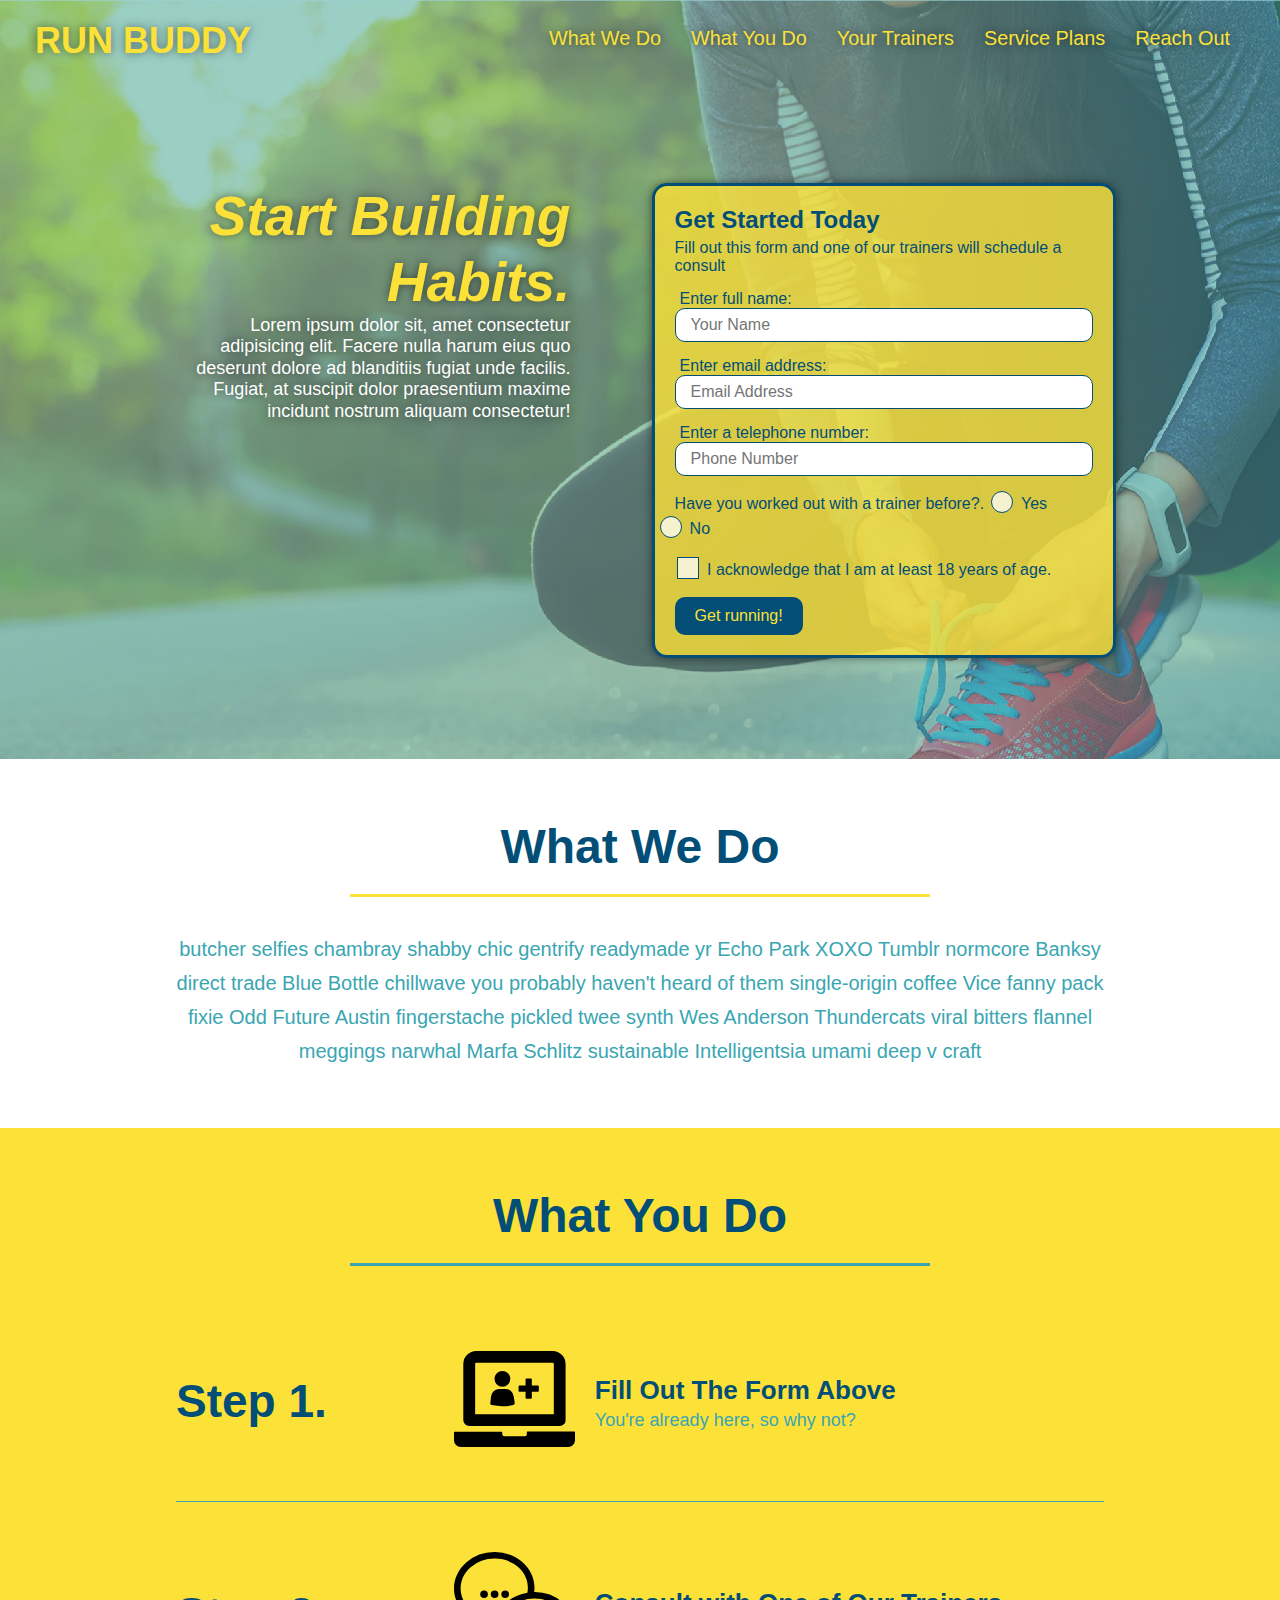
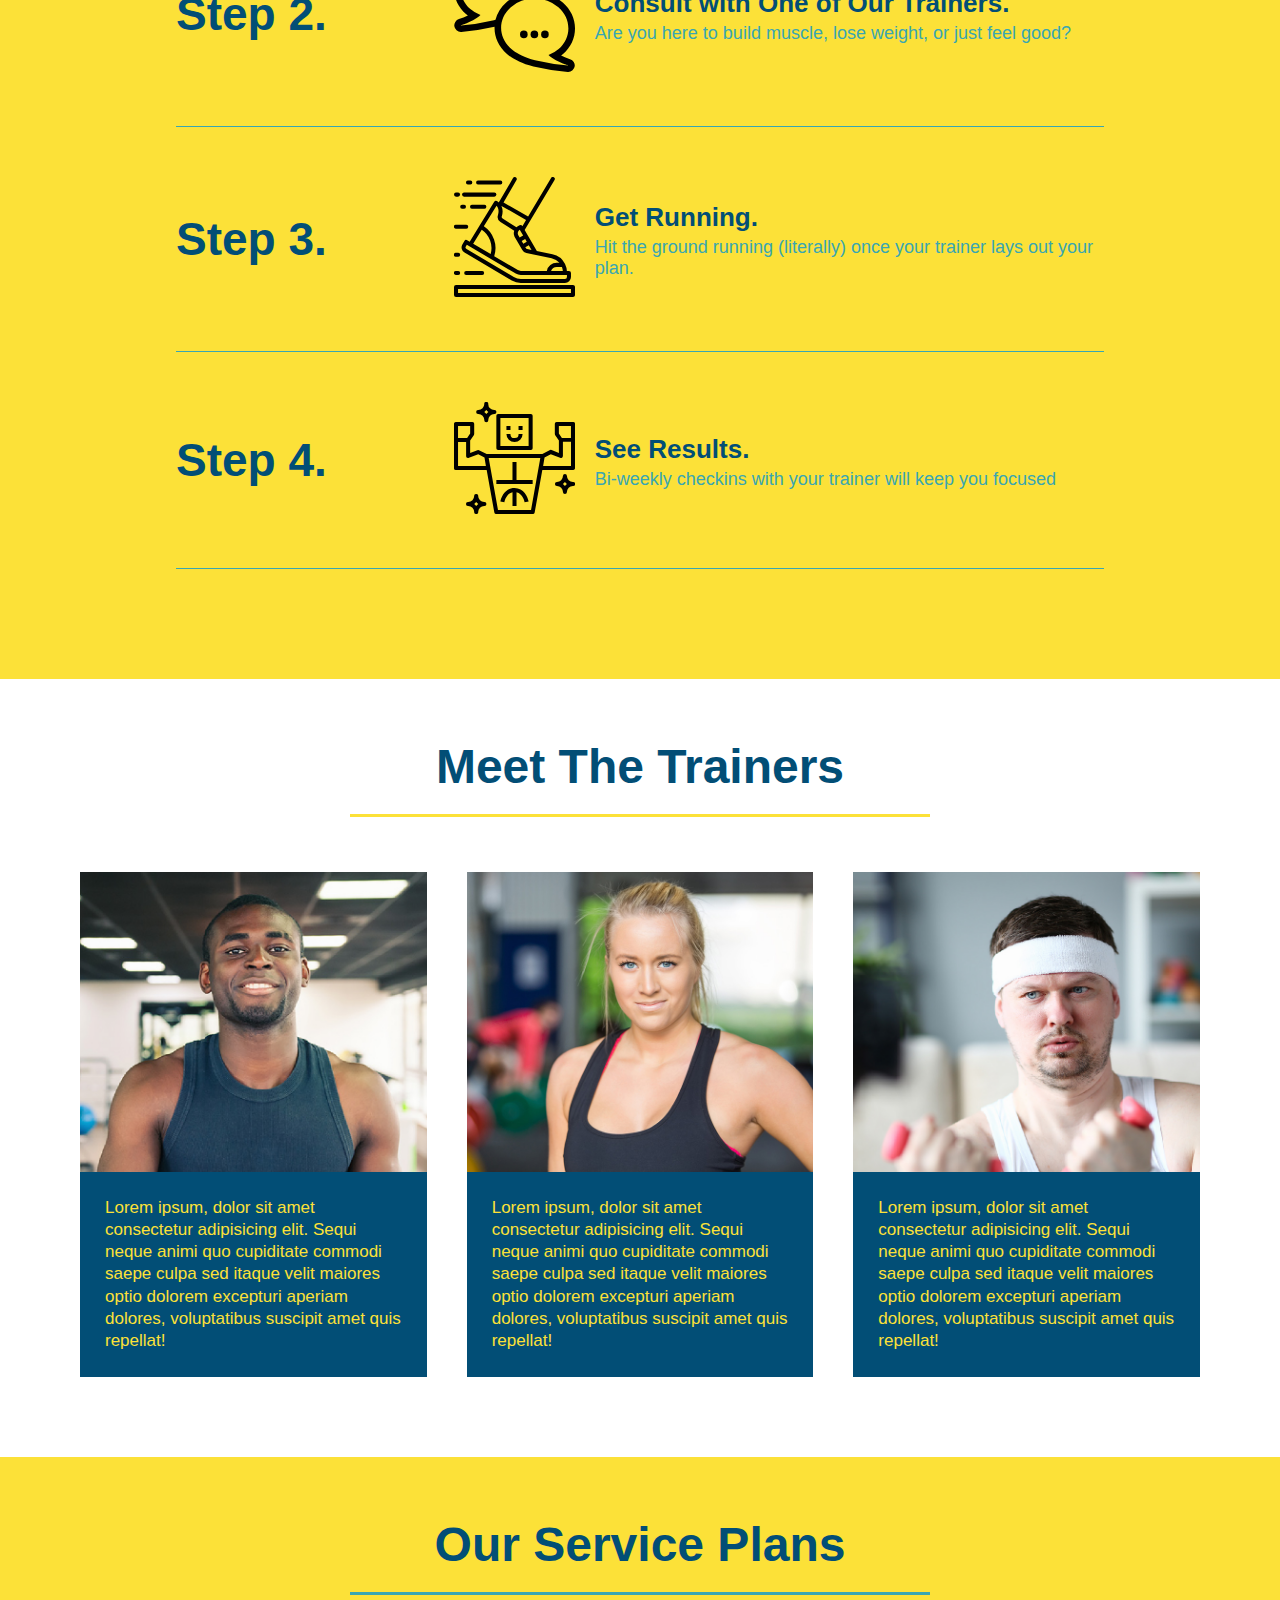
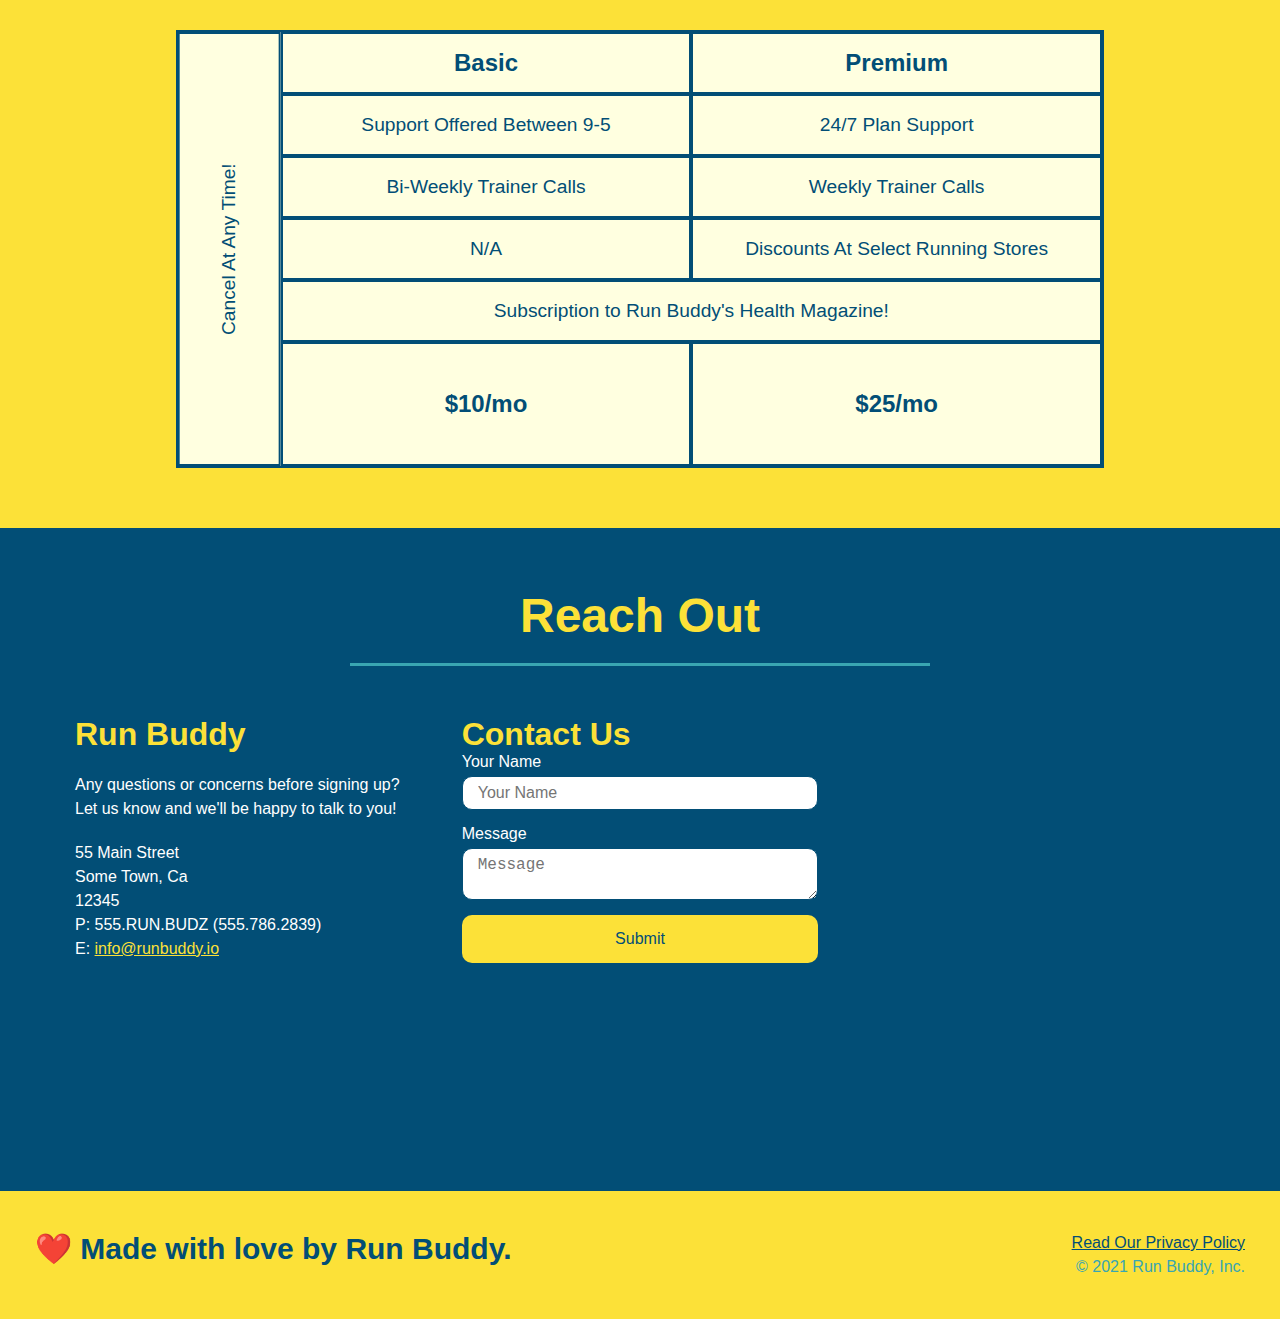
<file: index.html>
<!DOCTYPE html>
<html lang="en">

<head>
  <meta charset="UTF-8" name="viewport" content="width=device-width, initial-scale=1.0" />
  <title>Run Buddy</title>
  <link rel="stylesheet" href="./assets/css/style.css" />
</head>

<body>
  <!-- navigation -->
  <header>
    <h1>
      <a href="/">
        RUN BUDDY
      </a>
    </h1>
    <nav>
      <!-- Unordered list element -->
      <ul>
        <!-- List item element-->
        <li>
          <!-- Anchor element -->
          <a href="#what-we-do">What We Do</a>
        </li>
        <li>
          <a href="#what-you-do">What You Do</a>
        </li>
        <li>
          <a href="#your-trainers">Your Trainers</a>
        </li>
        <li>
          <a href="#service-plans">Service Plans</a>
        </li>
        <li>
          <a href="#reach-out">Reach Out</a>
        </li>
      </ul>
    </nav>
  </header>

  <!-- hero/jumbotron -->
  <section class="hero">
    <div class="hero-cta">
      <h2>Start Building Habits.</h2>
      <p>
        Lorem ipsum dolor sit, amet consectetur adipisicing elit. Facere nulla harum eius quo deserunt dolore ad
        blanditiis fugiat unde facilis. Fugiat, at suscipit dolor praesentium maxime incidunt nostrum aliquam
        consectetur!
      </p>
    </div>
    <div class="hero-form">
      <h3>Get Started Today</h3>
      <p>Fill out this form and one of our trainers will schedule a consult</p>
      <form>
        <label for="name">Enter full name:</label>
        <input type="text" placeholder="Your Name" name="name" id="name" class="form-input" />
        <label for="email">Enter email address:</label>
        <input type="text" placeholder="Email Address" name="email" id="email" class="form-input" />
        <label for="phone">Enter a telephone number:</label>
        <input type="text" placeholder="Phone Number" name="phone" id="phone" class="form-input" />
        <p>
          Have you worked out with a trainer before?.
          <span class="radio-wrapper">
            <input type="radio" name="trainer-confirm" id="trainer-yes" />
            <label for="trainer-yes">Yes</label>
          </span>
          <span class="radio-wrapper">
            <input type="radio" name="trainer-confirm" id="trainer-no" />
            <label for="trainer-no">No</label>
          </span>
        </p>
        <p>
          <span class="checkbox-wrapper">
            <input type="checkbox" name="age-confirm" id="checkbox" />
            <label for="checkbox">I acknowledge that I am at least 18 years of age.</label>
          </span>
        </p>
        <button type="submit">
          Get running!
        </button>
      </form>
    </div>
  </section>

  <!-- "what we do" section -->
  <section id="what-we-do" class="intro">
    <div class="flex-row">
      <h2 class="section-title primary-border">What We Do</h2>
    </div>
    <div class="flex-row">
      <p>
        butcher selfies chambray shabby chic gentrify readymade yr Echo Park XOXO Tumblr normcore Banksy direct trade
        Blue
        Bottle chillwave you probably haven't heard of them single-origin coffee Vice fanny pack fixie Odd Future Austin
        fingerstache pickled twee synth Wes Anderson Thundercats viral bitters flannel meggings narwhal Marfa Schlitz
        sustainable Intelligentsia umami deep v craft
      </p>
    </div>
  </section>

  <!-- "what you do" section -->
  <section id="what-you-do" class="steps">
    <div class="flex-row">
      <h2 class="section-title secondary-border">What You Do</h2>
    </div>
    <div class="step">
      <h3>Step 1.</h3>
      <div class="step-info">
        <div class="step-img">
          <img src="./assets/images/step-1.svg" alt="" />
        </div>
        <div class="step-text">
          <h4>Fill Out The Form Above</h4>
          <p>You're already here, so why not?</p>
        </div>
      </div>
    </div>

    <div class="step">
      <h3>Step 2.</h3>
      <div class="step-info">
        <div class="step-img">
          <img src="./assets/images/step-2.svg" alt="" />
        </div>
        <div class="step-text">
          <h4>Consult with One of Our Trainers.</h4>
          <p>Are you here to build muscle, lose weight, or just feel good?</p>
        </div>
      </div>
    </div>

    <div class="step">
      <h3>Step 3.</h3>
      <div class="step-info">
        <div class="step-img">
          <img src="./assets/images/step-3.svg" alt="" />
        </div>
        <div class="step-text">
          <h4>Get Running.</h4>
          <p>Hit the ground running (literally) once your trainer lays out your plan.</p>
        </div>
      </div>
    </div>

    <div class="step">
      <h3>Step 4.</h3>
      <div class="step-info">
        <div class="step-img">
          <img src="./assets/images/step-4.svg" alt="" />
        </div>
        <div class="step-text">
          <h4>See Results.</h4>
          <p>Bi-weekly checkins with your trainer will keep you focused</p>
        </div>
      </div>
    </div>
  </section>

  <!-- "meet the trainers" section -->
  <section id="your-trainers">
    <div class="flex-row">
      <h2 class="section-title primary-border">Meet The Trainers</h2>
    </div>
    <div class="trainers">
      <article class="trainer">
        <div class="trainer-img trainer-1">
          <div>
            <h3 class="trainer-name">Arron Stephens</h3>
            <h4 class="trainer-role">Speed / Strength</h4>
          </div>
        </div>
        <div class="trainer-bio">
          <h3 class="trainer-name">Arron Stephens</h3>
          <h4 class="trainer-role">Speed / Strength</h4>
          <p>
            Lorem ipsum, dolor sit amet consectetur adipisicing elit. Sequi neque animi quo cupiditate commodi saepe
            culpa
            sed
            itaque velit maiores optio dolorem excepturi aperiam dolores, voluptatibus suscipit amet quis repellat!
          </p>
        </div>
      </article>

      <!-- second trainer bio -->
      <article class="trainer">
        <div class="trainer-img trainer-2">
          <div>
            <h3 class="trainer-name">Joanna Gill</h3>
            <h4 class="trainer-role">Endurance</h4>
          </div>
        </div>
        <div class="trainer-bio">
          <h3 class="trainer-name">Joanna Gill</h3>
          <h4 class="trainer-role">Endurance</h4>
          <p>
            Lorem ipsum, dolor sit amet consectetur adipisicing elit. Sequi neque animi quo cupiditate commodi saepe
            culpa
            sed
            itaque velit maiores optio dolorem excepturi aperiam dolores, voluptatibus suscipit amet quis repellat!
          </p>
        </div>
      </article>

      <!-- third trainer bio -->
      <article class="trainer">
        <div class="trainer-img trainer-3">
          <div>
            <h3 class="trainer-name">Harry "the Headband" Smith</h3>
            <h4 class="trainer-role">Strength</h4>
          </div>
        </div>
        <div class="trainer-bio">
          <h3 class="trainer-name">Harry "the Headband" Smith</h3>
          <h4 class="trainer-role">Strength</h4>
          <p>
            Lorem ipsum, dolor sit amet consectetur adipisicing elit. Sequi neque animi quo cupiditate commodi saepe
            culpa
            sed
            itaque velit maiores optio dolorem excepturi aperiam dolores, voluptatibus suscipit amet quis repellat!
          </p>
        </div>
      </article>
    </div>
  </section>

  <section id="service-plans" class="services">
    <h2 class="section-title secondary-border">
      Our Service Plans
    </h2>
    <div class="service-grid-wrapper">
      <div class="service-grid-container">
        <div class="service-grid-item basic grid-head">Basic</div>
        <div class="service-grid-item premium grid-head">Premium</div>
        <div class="service-grid-item basic">Support Offered Between 9-5</div>
        <div class="service-grid-item premium">24/7 Plan Support</div>
        <div class="service-grid-item basic">Bi-Weekly Trainer Calls</div>
        <div class="service-grid-item premium">Weekly Trainer Calls</div>
        <div class="service-grid-item basic">N/A</div>
        <div class="service-grid-item premium">Discounts At Select Running Stores</div>
        <div class="service-grid-item both">Subscription to Run Buddy's Health Magazine!</div>
        <div class="service-grid-item basic grid-price">$10/mo</div>
        <div class="service-grid-item premium grid-price">$25/mo</div>
        <div class="service-grid-item cancel">Cancel At Any Time!</div>
      </div>
    </div>
  </section>

  <!-- "reach out" section -->
  <section id="reach-out" class="contact">
    <div class="flex-row">
      <h2 class="section-title secondary-border">Reach Out</h2>
    </div>

    <div class="contact-info">
      <div>
        <h3>Run Buddy</h3>
        <p>
          Any questions or concerns before signing up?
          <br />
          Let us know and we'll be happy to talk to you!
        </p>
        <address>
          55 Main Street <br />
          Some Town, Ca <br />
          12345<br />
          P: 555.RUN.BUDZ (555.786.2839)<br />
          E: <a href="mailto:info@runbuddy.io">info@runbuddy.io</a>
        </address>
      </div>
      <div class="contact-form">
        <h3>Contact Us</h3>
        <form>
          <label for="contact-name">Your Name</label>
          <input type="text" id="contact-name" placeholder="Your Name" />

          <label for="contact-message">Message</label>
          <textarea id="contact-message" placeholder="Message"></textarea>

          <button type="submit">Submit</button>
        </form>
      </div>
      <iframe
        src="https://www.google.com/maps/embed?pb=!1m18!1m12!1m3!1d3147.1079747227936!2d-120.42364418397035!3d37.92790791110593!2m3!1f0!2f0!3f0!3m2!1i1024!2i768!4f13.1!3m3!1m2!1s0x8090c49129b6ac57%3A0xb56c7eb95a2cd8bd!2sMain%20St%2C%20California%2095327!5e0!3m2!1sen!2sus!4v1616426329495!5m2!1sen!2sus"
        style="border:0;" allowfullscreen="" loading="lazy">
      </iframe>
    </div>
  </section>

  <!-- footer -->
  <footer>
    <h2>❤️ Made with love by Run Buddy.</h2>
    <div>
      <a href="./privacy-policy.html">Read Our Privacy Policy</a><br />
      &copy; 2021 Run Buddy, Inc.
    </div>
  </footer>
</body>

</html>
</file>
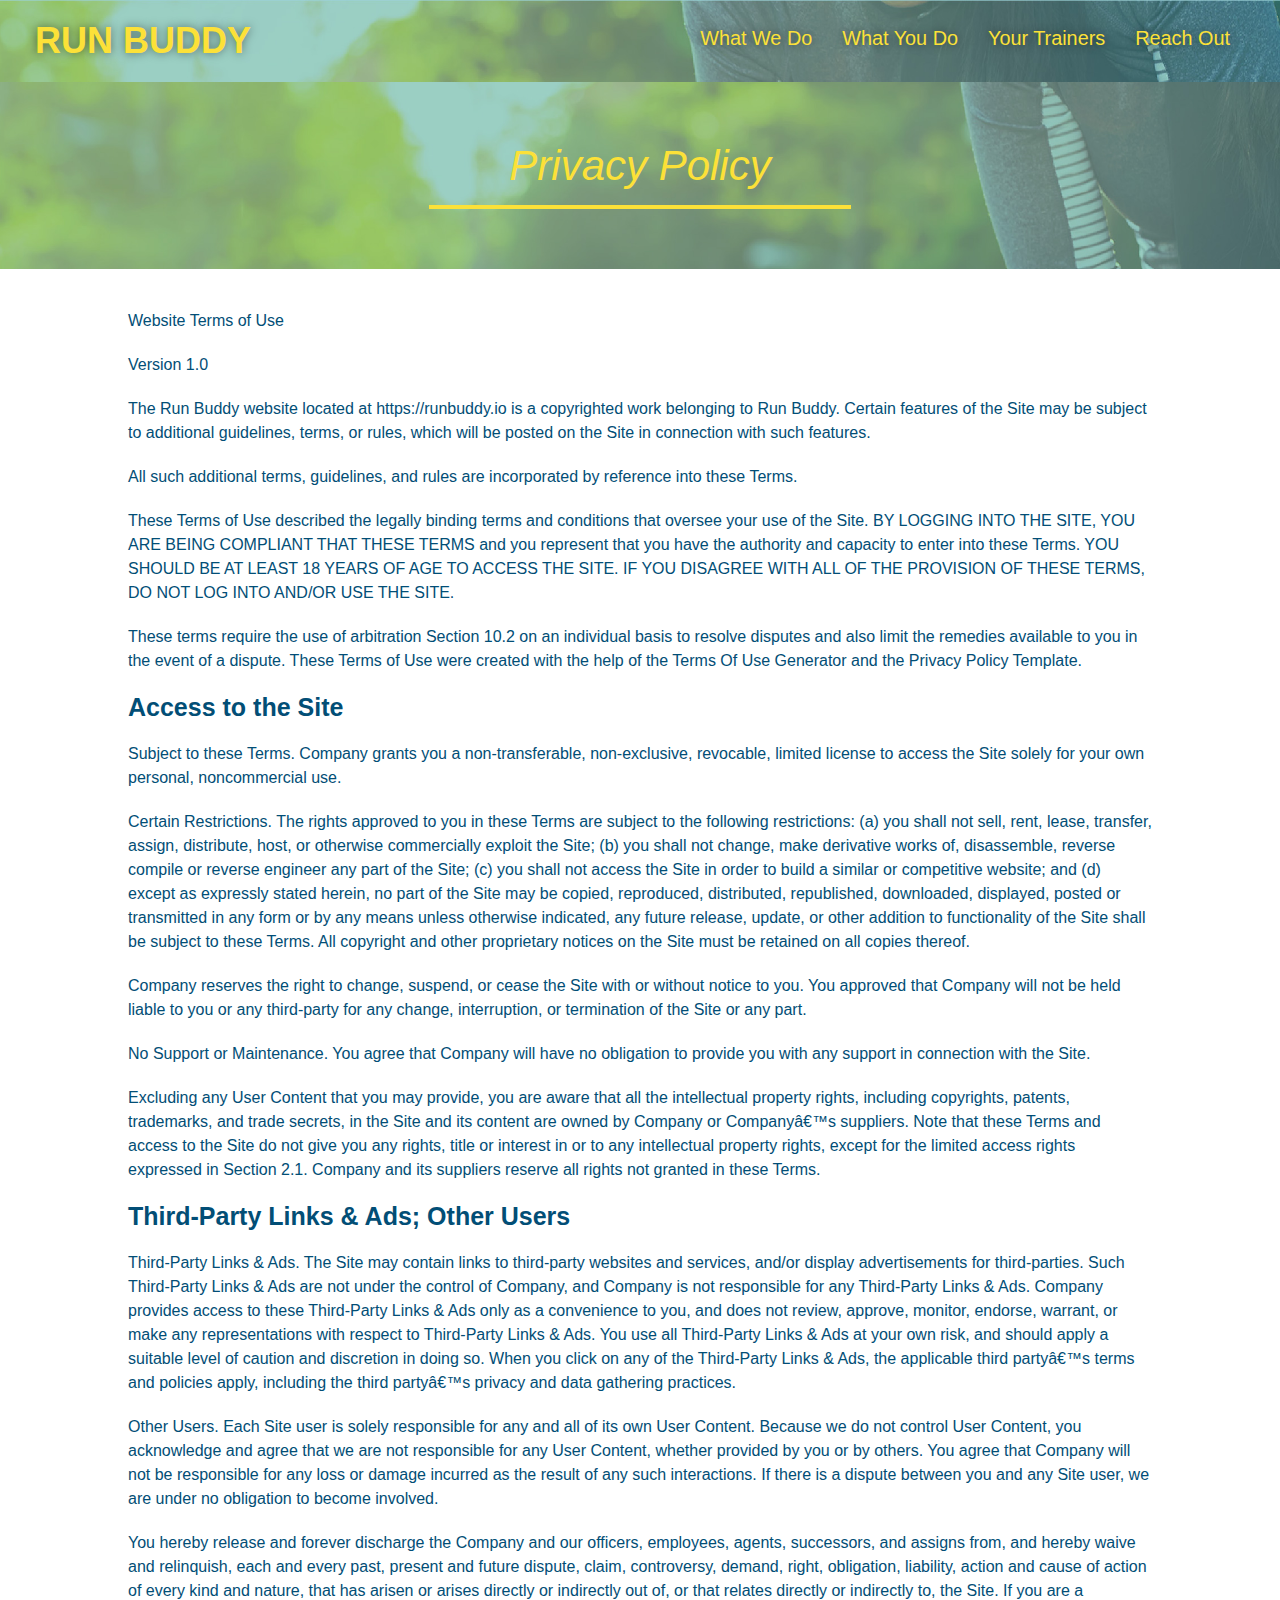
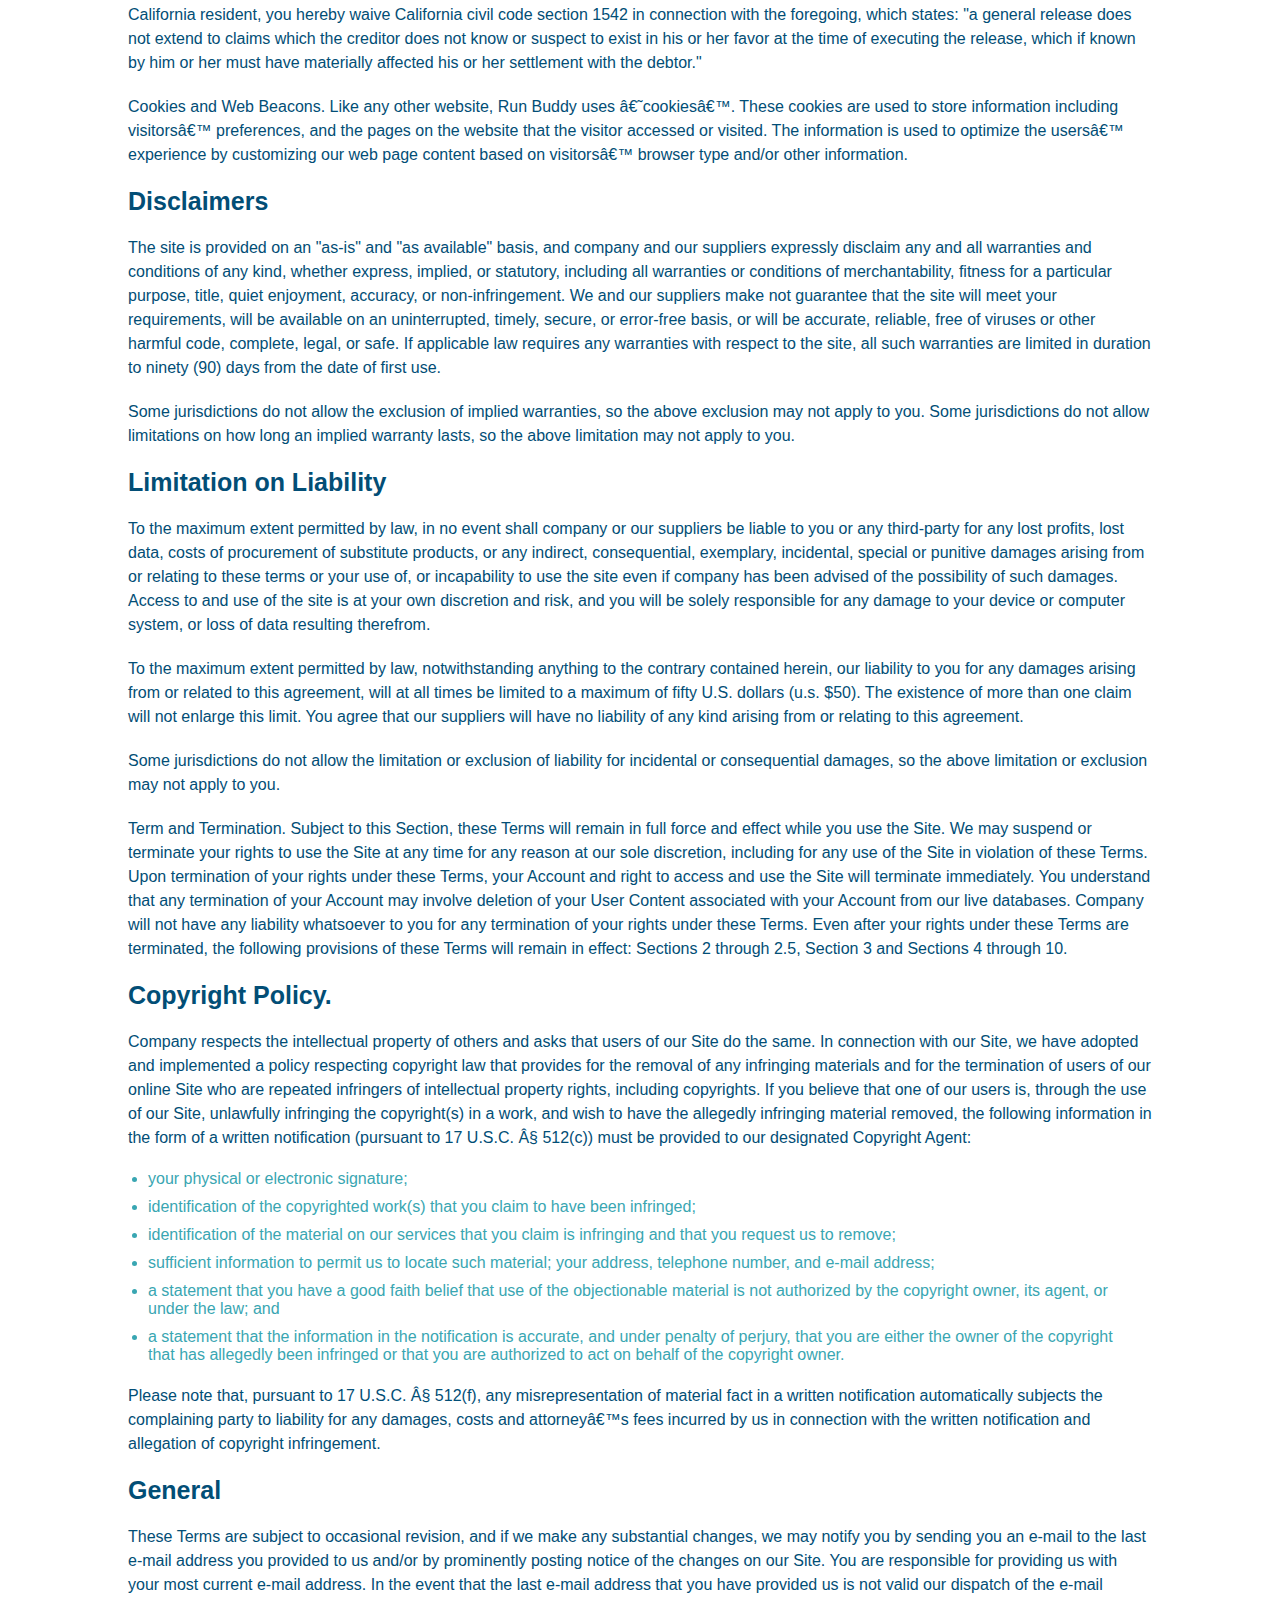
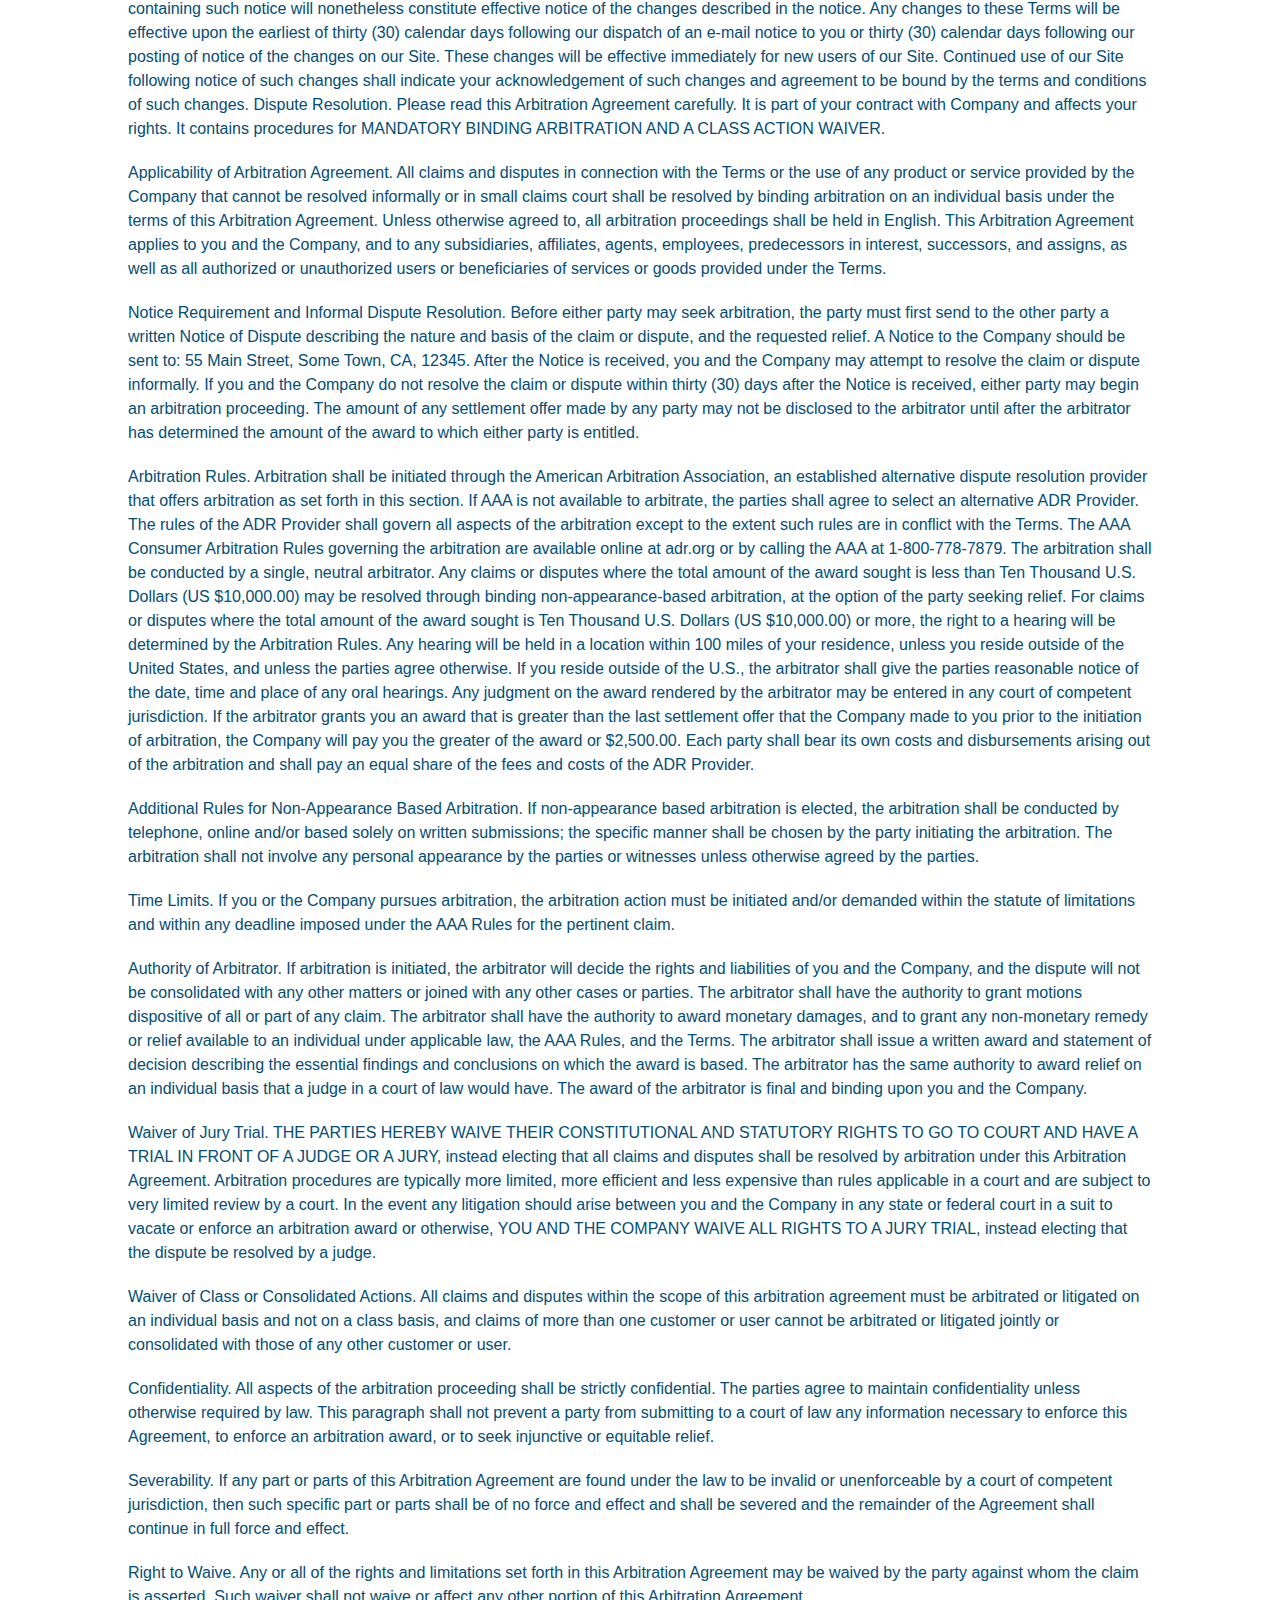
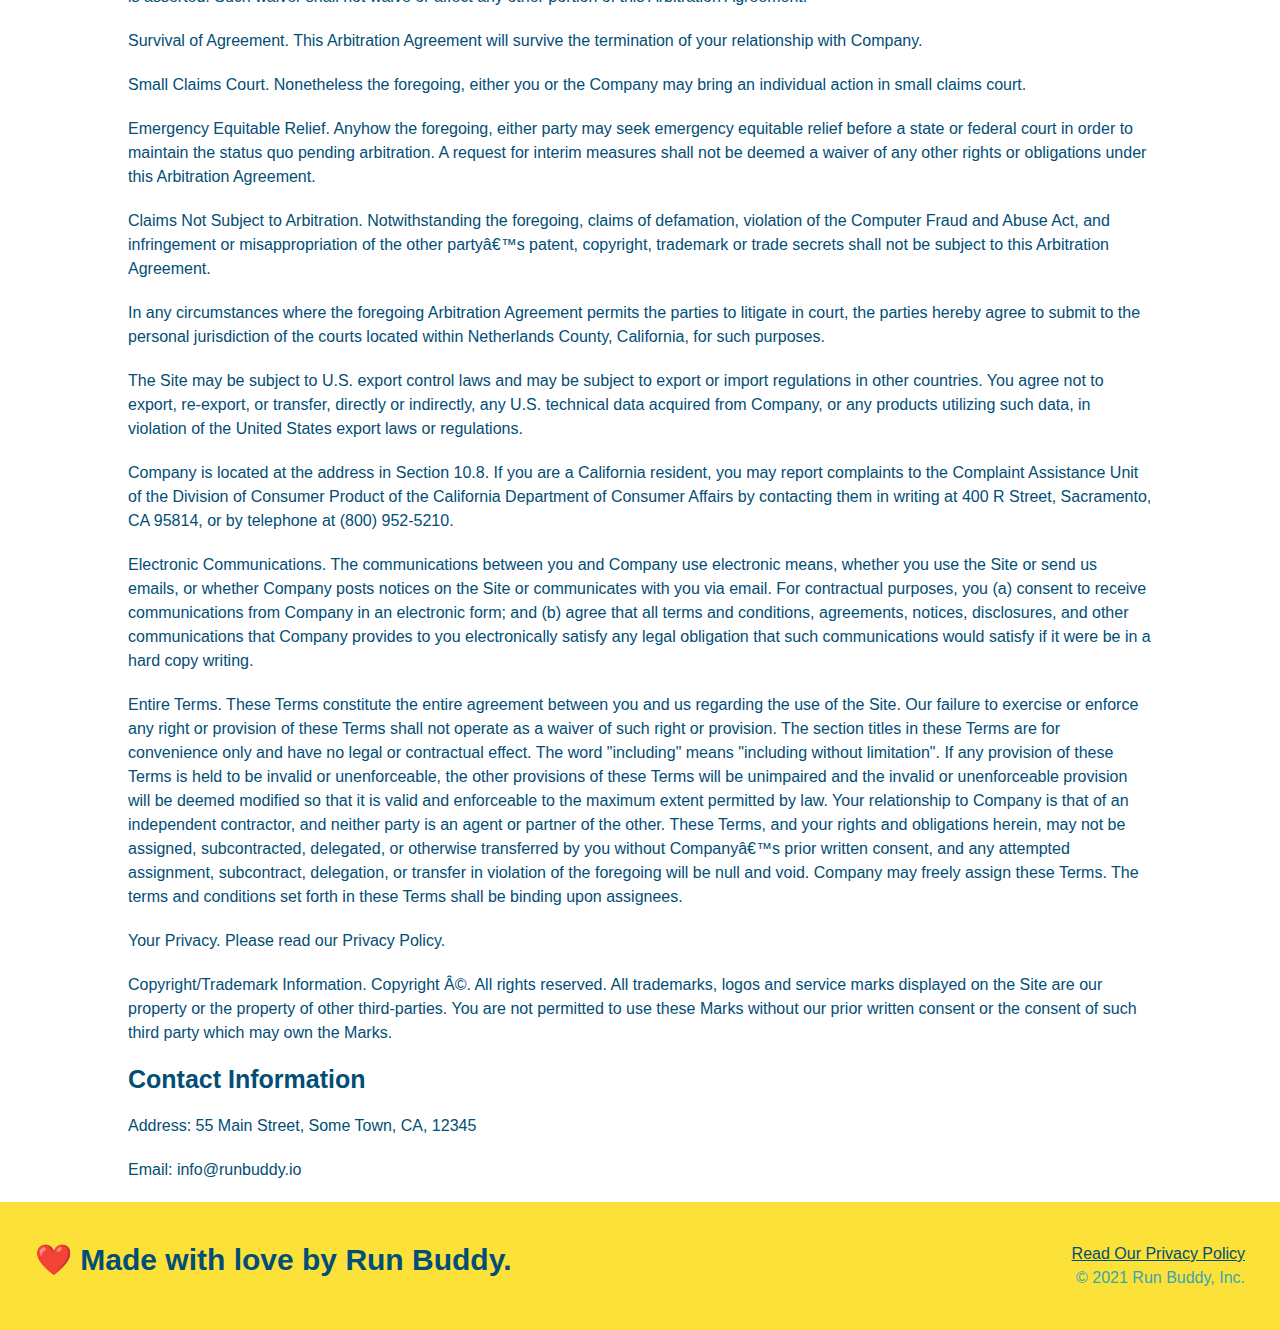
<file: privacy-policy.html>
<!DOCTYPE html>
<html lang="en">

<head>
  <meta charset="UTF-8" name="viewport" content="width=device-width, initial-scale=1.0" />
  <title>Privacy Policy - Run Buddy</title>
  <link rel="stylesheet" href="./assets/css/style.css" />
  <link rel="stylesheet" href="./assets/css/secondary-styles.css" />

</head>

<body>
  <header>
    <h1>
      <a href="/">
        RUN BUDDY
      </a>
    </h1>
    <nav>
      <!-- Unordered list element -->
      <ul>
        <!-- List item element-->
        <li>
          <!-- Anchor element -->
          <a href="./index.html#what-we-do">What We Do</a>
        </li>
        <li>
          <a href="./index.html#what-you-do">What You Do</a>
        </li>
        <li>
          <a href="./index.html#your-trainers">Your Trainers</a>
        </li>
        <li>
          <a href="./index.html#reach-out">Reach Out</a>
        </li>
      </ul>
    </nav>
  </header>

  <section class="hero">
    <h2 class="page-title">
      Privacy Policy
    </h2>
  </section>

  <article class="secondary-content">

    <p>
      Website Terms of Use
    </p>

    <p>
      Version 1.0
    </p>

    <p>
      The Run Buddy website located at https://runbuddy.io is a copyrighted work belonging to Run Buddy. Certain
      features of the Site may be subject to additional guidelines, terms, or rules, which will be posted on the Site
      in connection with such features.
    </p>

    <p>
      All such additional terms, guidelines, and rules are incorporated by reference into these Terms.
    </p>

    <p>
      These Terms of Use described the legally binding terms and conditions that oversee your use of the Site. BY
      LOGGING INTO THE SITE, YOU ARE BEING COMPLIANT THAT THESE TERMS and you represent that you have the authority
      and capacity to enter into these Terms. YOU SHOULD BE AT LEAST 18 YEARS OF AGE TO ACCESS THE SITE. IF YOU
      DISAGREE WITH ALL OF THE PROVISION OF THESE TERMS, DO NOT LOG INTO AND/OR USE THE SITE.
    </p>

    <p>
      These terms require the use of arbitration Section 10.2 on an individual basis to resolve disputes and also
      limit the remedies available to you in the event of a dispute. These Terms of Use were created with the help of
      the Terms Of Use Generator and the Privacy Policy Template.
    </p>

    <h3>
      Access to the Site
    </h3>

    <p>
      Subject to these Terms. Company grants you a non-transferable, non-exclusive, revocable, limited license to
      access the Site solely for your own personal, noncommercial use.
    </p>

    <p>
      Certain Restrictions. The rights approved to you in these Terms are subject to the following restrictions: (a)
      you shall not sell, rent, lease, transfer, assign, distribute, host, or otherwise commercially exploit the Site;
      (b) you shall not change, make derivative works of, disassemble, reverse compile or reverse engineer any part of
      the Site; (c) you shall not access the Site in order to build a similar or competitive website; and (d) except
      as expressly stated herein, no part of the Site may be copied, reproduced, distributed, republished, downloaded,
      displayed, posted or transmitted in any form or by any means unless otherwise indicated, any future release,
      update, or other addition to functionality of the Site shall be subject to these Terms. All copyright and other
      proprietary notices on the Site must be retained on all copies thereof.
    </p>

    <p>
      Company reserves the right to change, suspend, or cease the Site with or without notice to you. You approved
      that Company will not be held liable to you or any third-party for any change, interruption, or termination of
      the Site or any part.
    </p>

    <p>
      No Support or Maintenance. You agree that Company will have no obligation to provide you with any support in
      connection with the Site.
    </p>

    <p>
      Excluding any User Content that you may provide, you are aware that all the intellectual property rights,
      including copyrights, patents, trademarks, and trade secrets, in the Site and its content are owned by Company
      or Companyâ€™s suppliers. Note that these Terms and access to the Site do not give you any rights, title or
      interest in or to any intellectual property rights, except for the limited access rights expressed in Section
      2.1. Company and its suppliers reserve all rights not granted in these Terms.
    </p>

    <h3>
      Third-Party Links & Ads; Other Users
    </h3>

    <p>
      Third-Party Links & Ads. The Site may contain links to third-party websites and services, and/or display
      advertisements for third-parties. Such Third-Party Links & Ads are not under the control of Company, and Company
      is not responsible for any Third-Party Links & Ads. Company provides access to these Third-Party Links & Ads
      only as a convenience to you, and does not review, approve, monitor, endorse, warrant, or make any
      representations with respect to Third-Party Links & Ads. You use all Third-Party Links & Ads at your own risk,
      and should apply a suitable level of caution and discretion in doing so. When you click on any of the
      Third-Party Links & Ads, the applicable third partyâ€™s terms and policies apply, including the third partyâ€™s
      privacy and data gathering practices.
    </p>

    <p>
      Other Users. Each Site user is solely responsible for any and all of its own User Content. Because we do not
      control User Content, you acknowledge and agree that we are not responsible for any User Content, whether
      provided by you or by others. You agree that Company will not be responsible for any loss or damage incurred as
      the result of any such interactions. If there is a dispute between you and any Site user, we are under no
      obligation to become involved.
    </p>

    <p>
      You hereby release and forever discharge the Company and our officers, employees, agents, successors, and
      assigns from, and hereby waive and relinquish, each and every past, present and future dispute, claim,
      controversy, demand, right, obligation, liability, action and cause of action of every kind and nature, that has
      arisen or arises directly or indirectly out of, or that relates directly or indirectly to, the Site. If you are
      a California resident, you hereby waive California civil code section 1542 in connection with the foregoing,
      which states: "a general release does not extend to claims which the creditor does not know or suspect to exist
      in his or her favor at the time of executing the release, which if known by him or her must have materially
      affected his or her settlement with the debtor."
    </p>

    <p>
      Cookies and Web Beacons. Like any other website, Run Buddy uses â€˜cookiesâ€™. These cookies are used to store
      information including visitorsâ€™ preferences, and the pages on the website that the visitor accessed or visited.
      The information is used to optimize the usersâ€™ experience by customizing our web page content based on
      visitorsâ€™
      browser type and/or other information.
    </p>

    <h3>
      Disclaimers
    </h3>

    <p>
      The site is provided on an "as-is" and "as available" basis, and company and our suppliers expressly disclaim
      any and all warranties and conditions of any kind, whether express, implied, or statutory, including all
      warranties or conditions of merchantability, fitness for a particular purpose, title, quiet enjoyment, accuracy,
      or non-infringement. We and our suppliers make not guarantee that the site will meet your requirements, will be
      available on an uninterrupted, timely, secure, or error-free basis, or will be accurate, reliable, free of
      viruses or other harmful code, complete, legal, or safe. If applicable law requires any warranties with respect
      to the site, all such warranties are limited in duration to ninety (90) days from the date of first use.
    </p>

    <p>
      Some jurisdictions do not allow the exclusion of implied warranties, so the above exclusion may not apply to
      you. Some jurisdictions do not allow limitations on how long an implied warranty lasts, so the above limitation
      may not apply to you.
    </p>

    <h3>
      Limitation on Liability
    </h3>

    <p>
      To the maximum extent permitted by law, in no event shall company or our suppliers be liable to you or any
      third-party for any lost profits, lost data, costs of procurement of substitute products, or any indirect,
      consequential, exemplary, incidental, special or punitive damages arising from or relating to these terms or
      your use of, or incapability to use the site even if company has been advised of the possibility of such
      damages. Access to and use of the site is at your own discretion and risk, and you will be solely responsible
      for any damage to your device or computer system, or loss of data resulting therefrom.
    </p>

    <p>
      To the maximum extent permitted by law, notwithstanding anything to the contrary contained herein, our liability
      to you for any damages arising from or related to this agreement, will at all times be limited to a maximum of
      fifty U.S. dollars (u.s. $50). The existence of more than one claim will not enlarge this limit. You agree that
      our suppliers will have no liability of any kind arising from or relating to this agreement.
    </p>

    <p>
      Some jurisdictions do not allow the limitation or exclusion of liability for incidental or consequential
      damages, so the above limitation or exclusion may not apply to you.
    </p>

    <p>
      Term and Termination. Subject to this Section, these Terms will remain in full force and effect while you use
      the Site. We may suspend or terminate your rights to use the Site at any time for any reason at our sole
      discretion, including for any use of the Site in violation of these Terms. Upon termination of your rights under
      these Terms, your Account and right to access and use the Site will terminate immediately. You understand that
      any termination of your Account may involve deletion of your User Content associated with your Account from our
      live databases. Company will not have any liability whatsoever to you for any termination of your rights under
      these Terms. Even after your rights under these Terms are terminated, the following provisions of these Terms
      will remain in effect: Sections 2 through 2.5, Section 3 and Sections 4 through 10.
    </p>

    <h3>
      Copyright Policy.
    </h3>

    <p>
      Company respects the intellectual property of others and asks that users of our Site do the same. In connection
      with our Site, we have adopted and implemented a policy respecting copyright law that provides for the removal
      of any infringing materials and for the termination of users of our online Site who are repeated infringers of
      intellectual property rights, including copyrights. If you believe that one of our users is, through the use of
      our Site, unlawfully infringing the copyright(s) in a work, and wish to have the allegedly infringing material
      removed, the following information in the form of a written notification (pursuant to 17 U.S.C. Â§ 512(c)) must
      be provided to our designated Copyright Agent:
    </p>

    <ul>
      <li>
        your physical or electronic signature;
      </li>
      <li>
        identification of the copyrighted work(s) that you claim to have been infringed;
      </li>
      <li>
        identification of the material on our services that you claim is infringing and that you request us to remove;
      </li>
      <li>
        sufficient information to permit us to locate such material; your address, telephone number, and e-mail
        address;
      </li>
      <li>
        a statement that you have a good faith belief that use of the objectionable material is not authorized by the
        copyright owner, its agent, or under the law; and
      </li>
      <li>
        a statement that the information in the notification is accurate, and under penalty of perjury, that you are
        either the owner of the copyright that has allegedly been infringed or that you are authorized to act on
        behalf of the copyright owner.
      </li>
    </ul>

    <p>
      Please note that, pursuant to 17 U.S.C. Â§ 512(f), any misrepresentation of material fact in a written
      notification automatically subjects the complaining party to liability for any damages, costs and attorneyâ€™s
      fees incurred by us in connection with the written notification and allegation of copyright infringement.
    </p>

    <h3>
      General
    </h3>

    <p>
      These Terms are subject to occasional revision, and if we make any substantial changes, we may notify you by
      sending you an e-mail to the last e-mail address you provided to us and/or by prominently posting notice of the
      changes on our Site. You are responsible for providing us with your most current e-mail address. In the event
      that the last e-mail address that you have provided us is not valid our dispatch of the e-mail containing such
      notice will nonetheless constitute effective notice of the changes described in the notice. Any changes to these
      Terms will be effective upon the earliest of thirty (30) calendar days following our dispatch of an e-mail
      notice to you or thirty (30) calendar days following our posting of notice of the changes on our Site. These
      changes will be effective immediately for new users of our Site. Continued use of our Site following notice of
      such changes shall indicate your acknowledgement of such changes and agreement to be bound by the terms and
      conditions of such changes. Dispute Resolution. Please read this Arbitration Agreement carefully. It is part of
      your contract with Company and affects your rights. It contains procedures for MANDATORY BINDING ARBITRATION AND
      A CLASS ACTION WAIVER.
    </p>

    <p>
      Applicability of Arbitration Agreement. All claims and disputes in connection with the Terms or the use of any
      product or service provided by the Company that cannot be resolved informally or in small claims court shall be
      resolved by binding arbitration on an individual basis under the terms of this Arbitration Agreement. Unless
      otherwise agreed to, all arbitration proceedings shall be held in English. This Arbitration Agreement applies to
      you and the Company, and to any subsidiaries, affiliates, agents, employees, predecessors in interest,
      successors, and assigns, as well as all authorized or unauthorized users or beneficiaries of services or goods
      provided under the Terms.
    </p>

    <p>
      Notice Requirement and Informal Dispute Resolution. Before either party may seek arbitration, the party must
      first send to the other party a written Notice of Dispute describing the nature and basis of the claim or
      dispute, and the requested relief. A Notice to the Company should be sent to: 55 Main Street, Some Town, CA,
      12345. After the Notice is received, you and the Company may attempt to resolve the claim or dispute informally.
      If you and the Company do not resolve the claim or dispute within thirty (30) days after the Notice is received,
      either party may begin an arbitration proceeding. The amount of any settlement offer made by any party may not
      be disclosed to the arbitrator until after the arbitrator has determined the amount of the award to which either
      party is entitled.
    </p>

    <p>
      Arbitration Rules. Arbitration shall be initiated through the American Arbitration Association, an established
      alternative dispute resolution provider that offers arbitration as set forth in this section. If AAA is not
      available to arbitrate, the parties shall agree to select an alternative ADR Provider. The rules of the ADR
      Provider shall govern all aspects of the arbitration except to the extent such rules are in conflict with the
      Terms. The AAA Consumer Arbitration Rules governing the arbitration are available online at adr.org or by
      calling the AAA at 1-800-778-7879. The arbitration shall be conducted by a single, neutral arbitrator. Any
      claims or disputes where the total amount of the award sought is less than Ten Thousand U.S. Dollars (US
      $10,000.00) may be resolved through binding non-appearance-based arbitration, at the option of the party seeking
      relief. For claims or disputes where the total amount of the award sought is Ten Thousand U.S. Dollars (US
      $10,000.00) or more, the right to a hearing will be determined by the Arbitration Rules. Any hearing will be
      held in a location within 100 miles of your residence, unless you reside outside of the United States, and
      unless the parties agree otherwise. If you reside outside of the U.S., the arbitrator shall give the parties
      reasonable notice of the date, time and place of any oral hearings. Any judgment on the award rendered by the
      arbitrator may be entered in any court of competent jurisdiction. If the arbitrator grants you an award that is
      greater than the last settlement offer that the Company made to you prior to the initiation of arbitration, the
      Company will pay you the greater of the award or $2,500.00. Each party shall bear its own costs and
      disbursements arising out of the arbitration and shall pay an equal share of the fees and costs of the ADR
      Provider.
    </p>

    <p>
      Additional Rules for Non-Appearance Based Arbitration. If non-appearance based arbitration is elected, the
      arbitration shall be conducted by telephone, online and/or based solely on written submissions; the specific
      manner shall be chosen by the party initiating the arbitration. The arbitration shall not involve any personal
      appearance by the parties or witnesses unless otherwise agreed by the parties.
    </p>

    <p>
      Time Limits. If you or the Company pursues arbitration, the arbitration action must be initiated and/or demanded
      within the statute of limitations and within any deadline imposed under the AAA Rules for the pertinent claim.
    </p>

    <p>
      Authority of Arbitrator. If arbitration is initiated, the arbitrator will decide the rights and liabilities of
      you and the Company, and the dispute will not be consolidated with any other matters or joined with any other
      cases or parties. The arbitrator shall have the authority to grant motions dispositive of all or part of any
      claim. The arbitrator shall have the authority to award monetary damages, and to grant any non-monetary remedy
      or relief available to an individual under applicable law, the AAA Rules, and the Terms. The arbitrator shall
      issue a written award and statement of decision describing the essential findings and conclusions on which the
      award is based. The arbitrator has the same authority to award relief on an individual basis that a judge in a
      court of law would have. The award of the arbitrator is final and binding upon you and the Company.
    </p>

    <p>
      Waiver of Jury Trial. THE PARTIES HEREBY WAIVE THEIR CONSTITUTIONAL AND STATUTORY RIGHTS TO GO TO COURT AND HAVE
      A TRIAL IN FRONT OF A JUDGE OR A JURY, instead electing that all claims and disputes shall be resolved by
      arbitration under this Arbitration Agreement. Arbitration procedures are typically more limited, more efficient
      and less expensive than rules applicable in a court and are subject to very limited review by a court. In the
      event any litigation should arise between you and the Company in any state or federal court in a suit to vacate
      or enforce an arbitration award or otherwise, YOU AND THE COMPANY WAIVE ALL RIGHTS TO A JURY TRIAL, instead
      electing that the dispute be resolved by a judge.
    </p>

    <p>
      Waiver of Class or Consolidated Actions. All claims and disputes within the scope of this arbitration agreement
      must be arbitrated or litigated on an individual basis and not on a class basis, and claims of more than one
      customer or user cannot be arbitrated or litigated jointly or consolidated with those of any other customer or
      user.
    </p>

    <p>
      Confidentiality. All aspects of the arbitration proceeding shall be strictly confidential. The parties agree to
      maintain confidentiality unless otherwise required by law. This paragraph shall not prevent a party from
      submitting to a court of law any information necessary to enforce this Agreement, to enforce an arbitration
      award, or to seek injunctive or equitable relief.
    </p>

    <p>
      Severability. If any part or parts of this Arbitration Agreement are found under the law to be invalid or
      unenforceable by a court of competent jurisdiction, then such specific part or parts shall be of no force and
      effect and shall be severed and the remainder of the Agreement shall continue in full force and effect.
    </p>

    <p>
      Right to Waive. Any or all of the rights and limitations set forth in this Arbitration Agreement may be waived
      by the party against whom the claim is asserted. Such waiver shall not waive or affect any other portion of this
      Arbitration Agreement.
    </p>

    <p>
      Survival of Agreement. This Arbitration Agreement will survive the termination of your relationship with
      Company.
    </p>

    <p>
      Small Claims Court. Nonetheless the foregoing, either you or the Company may bring an individual action in small
      claims court.
    </p>

    <p>
      Emergency Equitable Relief. Anyhow the foregoing, either party may seek emergency equitable relief before a
      state or federal court in order to maintain the status quo pending arbitration. A request for interim measures
      shall not be deemed a waiver of any other rights or obligations under this Arbitration Agreement.
    </p>

    <p>
      Claims Not Subject to Arbitration. Notwithstanding the foregoing, claims of defamation, violation of the
      Computer Fraud and Abuse Act, and infringement or misappropriation of the other partyâ€™s patent, copyright,
      trademark or trade secrets shall not be subject to this Arbitration Agreement.
    </p>

    <p>
      In any circumstances where the foregoing Arbitration Agreement permits the parties to litigate in court, the
      parties hereby agree to submit to the personal jurisdiction of the courts located within Netherlands County,
      California, for such purposes.
    </p>

    <p>
      The Site may be subject to U.S. export control laws and may be subject to export or import regulations in other
      countries. You agree not to export, re-export, or transfer, directly or indirectly, any U.S. technical data
      acquired from Company, or any products utilizing such data, in violation of the United States export laws or
      regulations.
    </p>

    <p>
      Company is located at the address in Section 10.8. If you are a California resident, you may report complaints
      to the Complaint Assistance Unit of the Division of Consumer Product of the California Department of Consumer
      Affairs by contacting them in writing at 400 R Street, Sacramento, CA 95814, or by telephone at (800) 952-5210.
    </p>

    <p>
      Electronic Communications. The communications between you and Company use electronic means, whether you use the
      Site or send us emails, or whether Company posts notices on the Site or communicates with you via email. For
      contractual purposes, you (a) consent to receive communications from Company in an electronic form; and (b)
      agree that all terms and conditions, agreements, notices, disclosures, and other communications that Company
      provides to you electronically satisfy any legal obligation that such communications would satisfy if it were be
      in a hard copy writing.
    </p>

    <p>
      Entire Terms. These Terms constitute the entire agreement between you and us regarding the use of the Site. Our
      failure to exercise or enforce any right or provision of these Terms shall not operate as a waiver of such right
      or provision. The section titles in these Terms are for convenience only and have no legal or contractual
      effect. The word "including" means "including without limitation". If any provision of these Terms is held to be
      invalid or unenforceable, the other provisions of these Terms will be unimpaired and the invalid or
      unenforceable provision will be deemed modified so that it is valid and enforceable to the maximum extent
      permitted by law. Your relationship to Company is that of an independent contractor, and neither party is an
      agent or partner of the other. These Terms, and your rights and obligations herein, may not be assigned,
      subcontracted, delegated, or otherwise transferred by you without Companyâ€™s prior written consent, and any
      attempted assignment, subcontract, delegation, or transfer in violation of the foregoing will be null and void.
      Company may freely assign these Terms. The terms and conditions set forth in these Terms shall be binding upon
      assignees.
    </p>

    <p>
      Your Privacy. Please read our Privacy Policy.
    </p>

    <p>
      Copyright/Trademark Information. Copyright Â©. All rights reserved. All trademarks, logos and service marks
      displayed on the Site are our property or the property of other third-parties. You are not permitted to use
      these Marks without our prior written consent or the consent of such third party which may own the Marks.
    </p>

    <h3>
      Contact Information
    </h3>

    <p>
      Address: 55 Main Street, Some Town, CA, 12345
    </p>

    <p>
      Email: info@runbuddy.io
    </p>

  </article>


  <!-- footer -->
  <footer>
    <h2>❤️ Made with love by Run Buddy.</h2>
    <div>
      <a href="#">Read Our Privacy Policy</a><br />
      &copy; 2021 Run Buddy, Inc.
    </div>
  </footer>
</body>

</html>
</file>
<file: assets/css/style.css>
:root {
    --primary-color: #fce138;
    --secondary-color: #024e76;
    --tertiary-color: #39a6b2;
}

* {
    box-sizing: border-box;
    margin: 0;
    padding: 0;
}

body {
    color: var(--tertiary-color);
    font-family: Helvetica, Arial, sans-serif;
}


/* HEADER / NAV BAR STYLES START */

header {
    padding: 20px 35px;
    background-color: var(--tertiary-color);
    display: flex;
    justify-content: space-between;
    flex-wrap: wrap;
    position: -webkit-sticky;
    position: sticky;
    top: 0;
    background-image: url("../images/hero-bg.jpg");
    background-size: cover;
    background-position: 80%;
    background-attachment: fixed;
    z-index: 9999;
}

header h1 {
    font-weight: bold;
    margin: 0;
    font-size: 36px;
    color: var(--primary-color);
    text-shadow: 0 0 10px rgba(0, 0, 0, 0.5);
}

header a {
    text-decoration: none;
    color: var(--primary-color);
}

header nav {
    margin: 7px 0;
}

header nav ul {
    display: flex;
    flex-wrap: wrap;
    justify-content: space-between;
    align-items: center;
    list-style: none;
}

header nav ul li a {
    padding: 10px 15px;
    font-weight: lighter;
    font-size: 1.55vw;
    text-shadow: 0 0 10px rgba(0, 0, 0, 0.5);
}

header nav ul li a:hover {
    background: var(--primary-color);
    color: var(--secondary-color);
    border-radius: 15px;
    text-shadow: none;
}

/* HEADER / NAVBAR STYLES END */



/* FOOTER STYLES START */
footer {
    background: var(--primary-color);
    padding: 40px 35px;
    display: flex;
    justify-content: space-between;
    flex-wrap: wrap;
    width: 100%;
}

footer h2 {
    color: var(--secondary-color);
    font-size: 30px;
    margin: 0;
}

footer div {
    line-height: 1.5;
    text-align: right;
}

footer a {
    color: var(--secondary-color);
}

/* END FOOTER STYLES */

/* STYLE ALL SECTION TAGS */
section {
    padding: 60px;
}

/* HERO STYLES START */
.hero {
    background-image: url('../images/hero-bg.jpg');
    background-size: cover;
    background-position: center;
    display: flex;
    justify-content: center;
    flex-wrap: wrap;
    align-items: flex-start;
    background-attachment: fixed;
    background-position: 80%;
}

.hero-cta {
    width: 35%;
    text-align: right;
    margin: 3.5%;
    color: #fff;
    font-size: 18px;
    line-height: 1.2;
    text-shadow: 0 0 10px rgba(0, 0, 0, 0.5);
}

.hero-cta h2 {
    font-style: italic;
    font-size: 55px;
    color: var(--primary-color);
}

.hero-form {
    border: 3px solid var(--secondary-color);
    padding: 20px;
    color: var(--secondary-color);
    width: 40%;
    margin: 3.5%;
    box-shadow: 0 0 10px rgba(0, 0, 0, 0.5);
    background-color: rgba(252, 225, 56, 0.8);
    border-radius: 15px;
}

.hero-form h3 {
    font-size: 24px;
    margin: 0;
}

.hero-form p {
    margin: 5px 0 15px 0;
}

.checkbox-wrapper input,
.radio-wrapper input {
    opacity: 0;
}

.checkbox-wrapper label,
.radio-wrapper label {
    position: relative;
    left: 10px;
    margin: 10px;
    line-height: 1.6;
}

.checkbox-wrapper label::before,
.radio-wrapper label::before {
    content: "";
    height: 20px;
    width: 20px;
    background: rgba(255, 255, 255, 0.75);
    border: 1px solid var(--secondary-color);
    position: absolute;
    top: -4px;
    left: -30px;
}

.radio-wrapper label::before {
    border-radius: 50%;
}

.radio-wrapper label::after {
    content: "";
    width: 20px;
    height: 20px;
    border-radius: 50%;
    background: var(--secondary-color);
    position: absolute;
    left: -29px;
    top: -3px;
    background-image: radial-gradient(circle, var(--tertiary-color), var(--secondary-color));
}

.checkbox-wrapper label::after {
    content: "";
    height: 6px;
    width: 14px;
    border-left: 2px solid var(--secondary-color);
    border-bottom: 2px solid var(--secondary-color);
    position: absolute;
    left: -26px;
    top: 1px;
    transform: rotate(-58deg);
}

.checkbox-wrapper input+label::after,
.radio-wrapper input+label::after {
    content: none;
}

.checkbox-wrapper input:checked+label::after,
.radio-wrapper input:checked+label::after {
    content: "";
}

.form-input {
    border: 1px solid var(--secondary-color);
    display: block;
    padding: 7px 15px;
    font-size: 16px;
    color: var(--secondary-color);
    width: 100%;
    margin-bottom: 15px;
    border-radius: 10px;
}

.form-input:focus {
    background-color: rgba(255, 255, 255, 1);
    outline: none;
}

.hero-form label {
    margin: 0 5px;
}

.hero-form button {
    color: var(--primary-color);
    background-color: var(--secondary-color);
    border: none;
    padding: 10px 20px;
    font-size: 16px;
    border-radius: 10px;
}

.hero-form button:hover {
    background-color: var(--tertiary-color);
}

/* HERO STYLES END */


/* SECTION TITLE STYLES START */
.section-title {
    font-size: 48px;
    border-bottom: 3px solid;
    color: var(--secondary-color);
    padding-bottom: 20px;
    text-align: center;
    margin: 0 auto 35px auto;
    width: 50%;
}

.primary-border {
    border-color: var(--primary-color);
}

.secondary-border {
    border-color: var(--tertiary-color);
}

/* SECTION TITLE STYLES END */

/* WHAT WE DO STYLES */

.intro p {
    line-height: 1.7;
    color: var(--tertiary-color);
    width: 80%;
    margin: 0 auto;
    font-size: 20px;
    text-align: center;
}

/* WHAT YOU DO STYLES END */


/* WHAT YOU DO STYLES START */
.steps {
    background: var(--primary-color);
}

.step {
    margin: 50px auto;
    padding-bottom: 50px;
    width: 80%;
    display: flex;
    flex-wrap: wrap;
    align-items: center;
    justify-content: space-between;
    border-bottom: 1px solid var(--tertiary-color);
}

.step:not(:last-child) {
    border-bottom: 1px solid var(--tertiary-color);
}

.step h3 {
    color: var(--secondary-color);
    font-size: 46px;
    flex: 1 30%;
}

.step-info {
    flex: 2 70%;
    display: flex;
    flex-wrap: wrap;
    align-items: center;
}

.step-img {
    flex: 1 12%;
    margin-right: 20px;
}

.step-img img {
    max-width: 100%;
}

.step-text {
    flex: 12;
}

.step-text p {
    color: var(--tertiary-color);
    font-size: 18px;
}

.step-text h4 {
    font-size: 26px;
    line-height: 1.5;
    color: var(--secondary-color);
}

/* WHAT YOU DO STYLES END */

/* MEET THE TRAINERS START */
.trainers {
    width: 100%;
    margin: 0 auto;
    display: flex;
    flex-wrap: wrap;
    justify-content: space-around;
}

.trainer {
    margin: 20px;
    flex: 1;
    background: var(--secondary-color);
    color: var(--primary-color);
}

.trainer:hover .trainer-img::after {
    opacity: 1;
    transition: 0.5s;
}

.trainer:hover .trainer-img h3,
.trainer:hover .trainer-img h4 {
    transform: translate(0px);
    transition: 0.6s;
}

.trainer:hover .trainer-img h4 {
    transition: 0.59s;
}


.trainer-img {
    width: 100%;
    min-height: 300px;
    background-size: cover;
    display: flex;
    padding: 15px;
    align-items: flex-end;
    overflow: hidden;
}

.trainer-img::after {
    content: "";
    height: 100%;
    width: 100%;
    background: linear-gradient(rgba(252, 225, 56, 0.3), var(--secondary-color));
    position: absolute;
    top: 0;
    left: 0;
    opacity: 0;
}

.trainer-img h3 {
    position: relative;
    z-index: 2;
    font-size: 28px;
    margin-bottom: 5px;
    transform: translate(0px, 200px);
}

.trainer-img h4 {
    position: relative;
    z-index: 2;
    font-size: 22px;
    transform: translate(0px, 200px);
}


.trainer-1 {
    background-image: url(../images/trainer-1.jpg);
    position: relative;
}

.trainer-2 {
    background-image: url(../images/trainer-2.jpg);
    position: relative;
}

.trainer-3 {
    background-image: url(../images/trainer-3.jpg);
    position: relative;
}

.trainer-bio {
    padding: 25px;
    line-height: 1.3;
}

.trainer-bio h3 {
    font-size: 28px;
    display: none;
}

.trainer-bio h4 {
    font-weight: lighter;
    font-size: 22px;
    margin-bottom: 15px;
    display: none;
}

.trainer-bio p {
    font-size: 17px;
}

/* TRAINER STYLES END */

/* SERVICE GRID CONTAINER START */
.services {
    background: var(--primary-color);
}

.service-grid-wrapper {
    display: flex;
    width: 100%;
    justify-content: center;
}

.service-grid-container {
    display: grid;
    grid-template-columns: 1fr repeat(2, 4fr);
    grid-template-rows: repeat(5, 1fr) 2fr;
    background: lightyellow;
    width: 80%;
    border: solid 2px var(--secondary-color);
    color: var(--secondary-color);
    font-size: 1.2rem;
}

.service-grid-item {
    padding: 15px 0;
    border: solid 2px var(--secondary-color);
    display: flex;
    align-items: center;
    justify-content: center;
    text-align: center;
}

.service-grid-item.basic {
    grid-column: 2 / span 1;
}

.service-grid-item.both {
    grid-column: 2 / span 2;
}

.service-grid-item.cancel {
    grid-row: 1 / -1;
    grid-column: 1;
    writing-mode: vertical-lr;
    transform: rotate(180deg);
}

.grid-head,
.grid-price,
.grid-service-item.cancel {
    font-size: 1.5rem;
    font-weight: bold;
}

/* SERVICE GRID CONTAINER END */

/* REACH OUT STYLES START */
.contact {
    background: var(--secondary-color);
}

.contact h2 {
    color: var(--primary-color);
}

.contact-info {
    display: flex;
    justify-content: space-between;
    flex-wrap: wrap;
}

.contact-info>* {
    flex: 1;
    margin: 15px;
}

.contact-info iframe {
    height: 400px;
}

.contact-info div {
    color: white;
}

.contact-info h3 {
    color: var(--primary-color);
    font-size: 32px;
}

.contact-info p,
.contact-info address {
    margin: 20px 0;
    line-height: 1.5;
    font-size: 16px;
    font-style: normal;
}

.contact-form input,
.contact-form textarea {
    border: 1px solid var(--secondary-color);
    display: block;
    padding: 7px 15px;
    font-size: 16px;
    color: var(--secondary-color);
    width: 100%;
    margin-bottom: 15px;
    margin-top: 5px;
    border-radius: 10px;
}

.contact-form input:focus,
.contact-form textarea:focus {
    background-color: rgba(255, 255, 255, 1);
    outline: none;
}

.contact-form button {
    width: 100%;
    border: none;
    background: var(--primary-color);
    color: var(--secondary-color);
    text-align: center;
    padding: 15px 0;
    font-size: 16px;
    border-radius: 10px;
}

.contact-form button:hover {
    color: var(--primary-color);
    background: var(--tertiary-color);
}

.contact-info a {
    color: var(--primary-color);
}


/* REACH OUT STYLES END */

/* UTILITIES */
.text-left {
    text-align: left;
}

.text-right {
    text-align: right;
}

.flex-row {
    display: flex;
}

/* MEDIA QUERIES FOR SMALLER DESKTOP SCREENS AND SMALLER */
@media screen and (max-width: 980px) {
    header {
        padding-bottom: 0;
        justify-content: center;
        position: relative;
    }

    header h1 {
        width: 100%;
        text-align: center;
    }

    header nav ul {
        margin-top: 20px;
        width: 100%;
        justify-content: center;
    }

    header nav ul li a {
        font-size: 20px;
    }

    footer h2,
    footer div {
        text-align: center;
        width: 100%;
    }

    .hero-cta,
    .hero-form {
        width: 100%;
    }

    .hero-cta {
        text-align: center;
    }

    .section-title {
        width: 80%;
    }

    .trainer {
        flex: 0 70%;
    }

    .contact-info iframe {
        flex: 1 100%;
    }
}

/* MEDIA QUERIES FOR TABLETS OR SMALLER */
@media screen and (max-width: 768px) {
    section {
        padding: 30px 15px;
    }

    .step h3 {
        flex: 1 100%;
        text-align: center;
    }

    .step-info {
        flex: 2 100%;
        text-align: center;
        justify-content: center;
    }

    .step-img {
        flex: 0 32%;
        margin-right: 0;
        margin-top: 15px;
        margin-bottom: 15px;
    }

    .step-text {
        flex: 100%;
    }

    .trainer-img::after, .trainer-img h3, .trainer-img h4 {
        display: none;
    }

    .trainer-bio h3, .trainer-bio h4 {
        display: unset;
    }

    .service-grid-container {
        grid-template-columns: 1fr 1fr;
    }

    .service-grid-item.basic {
        grid-column: 1;
    }

    .service-grid-item.both {
        grid-column: 1 / -1;
    }

    .service-grid-item.cancel {
        grid-row: -1 / span 2;
        grid-column: 1 / span 2;
        writing-mode: unset;
        transform: none;
    }

    /* MEDIA QUERIES FOR MOBILE PHONES AND SMALLER */
    @media screen and (max-width: 575px) {

        .hero-form button {
            width: 100%;
        }

        .section-title {
            width: 95%;
        }

        .intro p {
            width: 100%;
        }

        .trainer {
            flex: 0 100%;
        }

        .contact-info {
            text-align: center;
        }

        .contact-info>* {
            flex: 0 100%;
        }

        .contact-form {
            order: 3;
        }
    }
</file>
<file: assets/css/secondary-styles.css>
.hero {
    background-position: bottom;
    height: auto;
    text-align: center;
    margin-bottom: 40px;
}

.page-title {
    color: var(--primary-color);
    display: inline-block;
    border-bottom: 4px solid var(--primary-color);
    padding: 0 80px 15px 80px;
    font-weight: normal;
    font-size: 42px;
    font-style: italic;
}

.secondary-content {
    width: 80%;
    margin: 0 auto;
    color: var(--secondary-color);
}

.secondary-content h3 {
    font-size: 25px;
    margin: 20px 0;
}

.secondary-content p {
    font-size: 16px;
    line-height: 1.5;
    margin: 20px 0;
}

.secondary-content ul {
    margin: 15px 20px;
}

.secondary-content li {
    color: var(--tertiary-color);
    margin: 10px 0;
}
</file>
